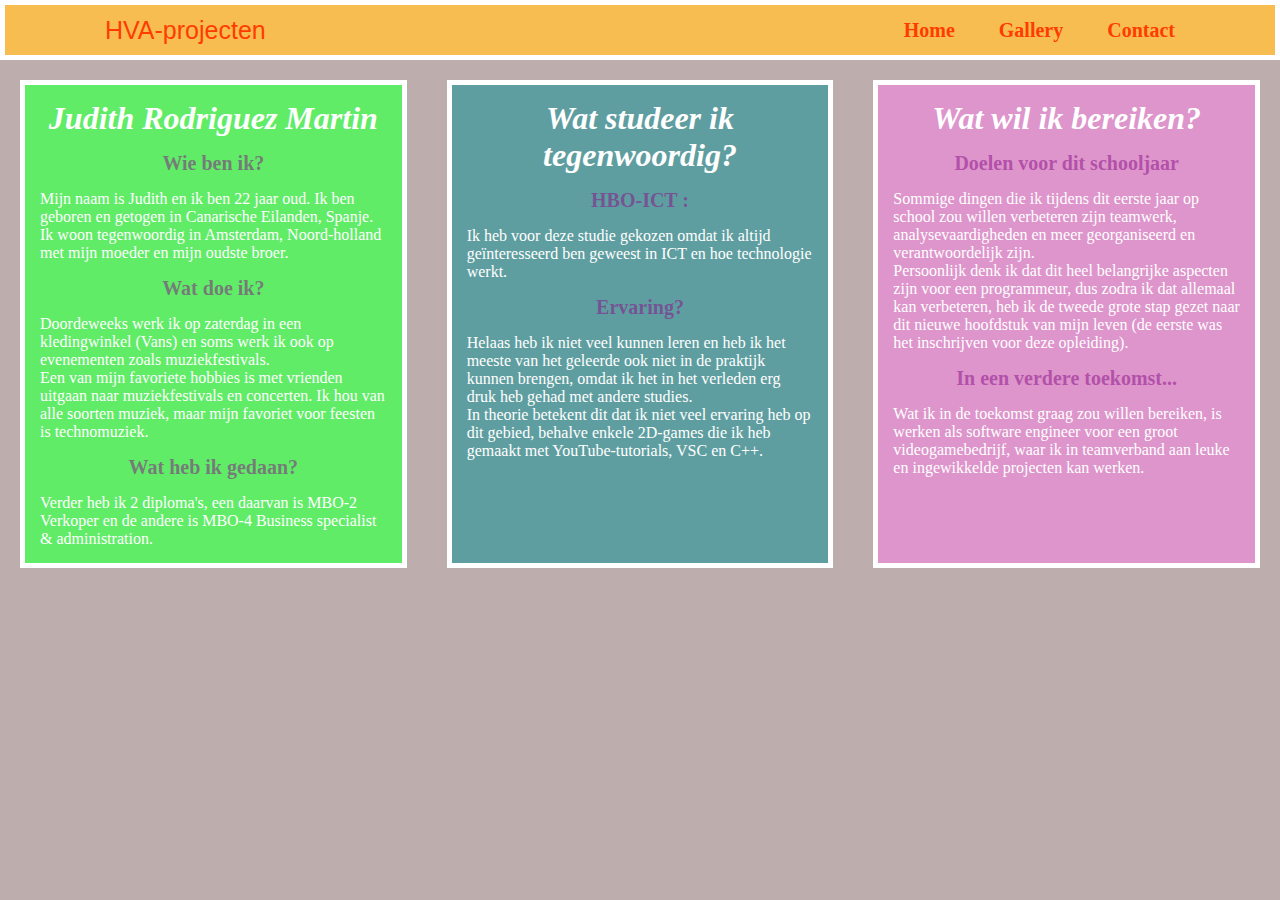
<file: index.html>
<!DOCTYPE html>
<html lang="en">
        <head>
        <meta charset="UTF-8">
        <meta name="viewport" content="width=device-width, initial-scale=1.0">
        <title>EigenWeb</title>
        <link rel="stylesheet" href="style.css">
        </head>
        <body>
            <div class="wrapper">
            <header class="header">
                <a href="#" class="logo">HVA-projecten</a>
                <nav class="navbar">
                <a href="index.html">Home</a>
                <a href="gallery.html">Gallery</a>
                <a href="contact.html">Contact</a>
                </nav>  
            </header>
        <div class="container">
            <div class="box1">
                <h1>Judith Rodriguez Martin</h1>
                <h4>Wie ben ik?</h4><p>Mijn naam is Judith en ik ben 22 jaar oud. Ik ben geboren en getogen in Canarische Eilanden, Spanje. <br> Ik woon tegenwoordig in Amsterdam, Noord-holland met mijn moeder en mijn oudste broer.<h4>Wat doe ik?</h4>Doordeweeks werk ik op zaterdag in een kledingwinkel (Vans) en soms werk ik ook op evenementen zoals muziekfestivals. <br> Een van mijn favoriete hobbies is met vrienden uitgaan naar muziekfestivals en concerten. Ik hou van alle soorten muziek, maar mijn favoriet voor feesten is technomuziek. <h4>Wat heb ik gedaan?</h4>Verder heb ik 2 diploma's, een daarvan is MBO-2 Verkoper en de andere is MBO-4 Business specialist & administration.<p>
            </div>
                <div class="box2">
                <h1>Wat studeer ik tegenwoordig?</h1>
                <h4>HBO-ICT :</h4>
                <p>Ik heb voor deze studie gekozen omdat ik altijd geïnteresseerd ben geweest in ICT en hoe technologie werkt. <h4>Ervaring?</h4> Helaas heb ik niet veel kunnen leren en heb ik het meeste van het geleerde ook niet in de praktijk kunnen brengen, omdat ik het in het verleden erg druk heb gehad met andere studies. <br> In theorie betekent dit dat ik niet veel ervaring heb op dit gebied, behalve enkele 2D-games die ik heb gemaakt met YouTube-tutorials, VSC en C++.</p>
                </div>
                <div class="box3">
                    <h1>Wat wil ik bereiken?</h1>
                    <h4>Doelen voor dit schooljaar</h4>
                    <p>Sommige dingen die ik tijdens dit eerste jaar op school zou willen verbeteren zijn teamwerk, analysevaardigheden en meer georganiseerd en verantwoordelijk zijn.<br>Persoonlijk denk ik dat dit heel belangrijke aspecten zijn voor een programmeur, dus zodra ik dat allemaal kan verbeteren, heb ik de tweede grote stap gezet naar dit nieuwe hoofdstuk van mijn leven (de eerste was het inschrijven voor deze opleiding).<h4>In een verdere toekomst...</h4>Wat ik in de toekomst graag zou willen bereiken, is werken als software engineer voor een groot videogamebedrijf, waar ik in teamverband aan leuke en ingewikkelde projecten kan werken.</p> 
                    </div>
                </div>
            </div>
        </body>
</html>
</file>
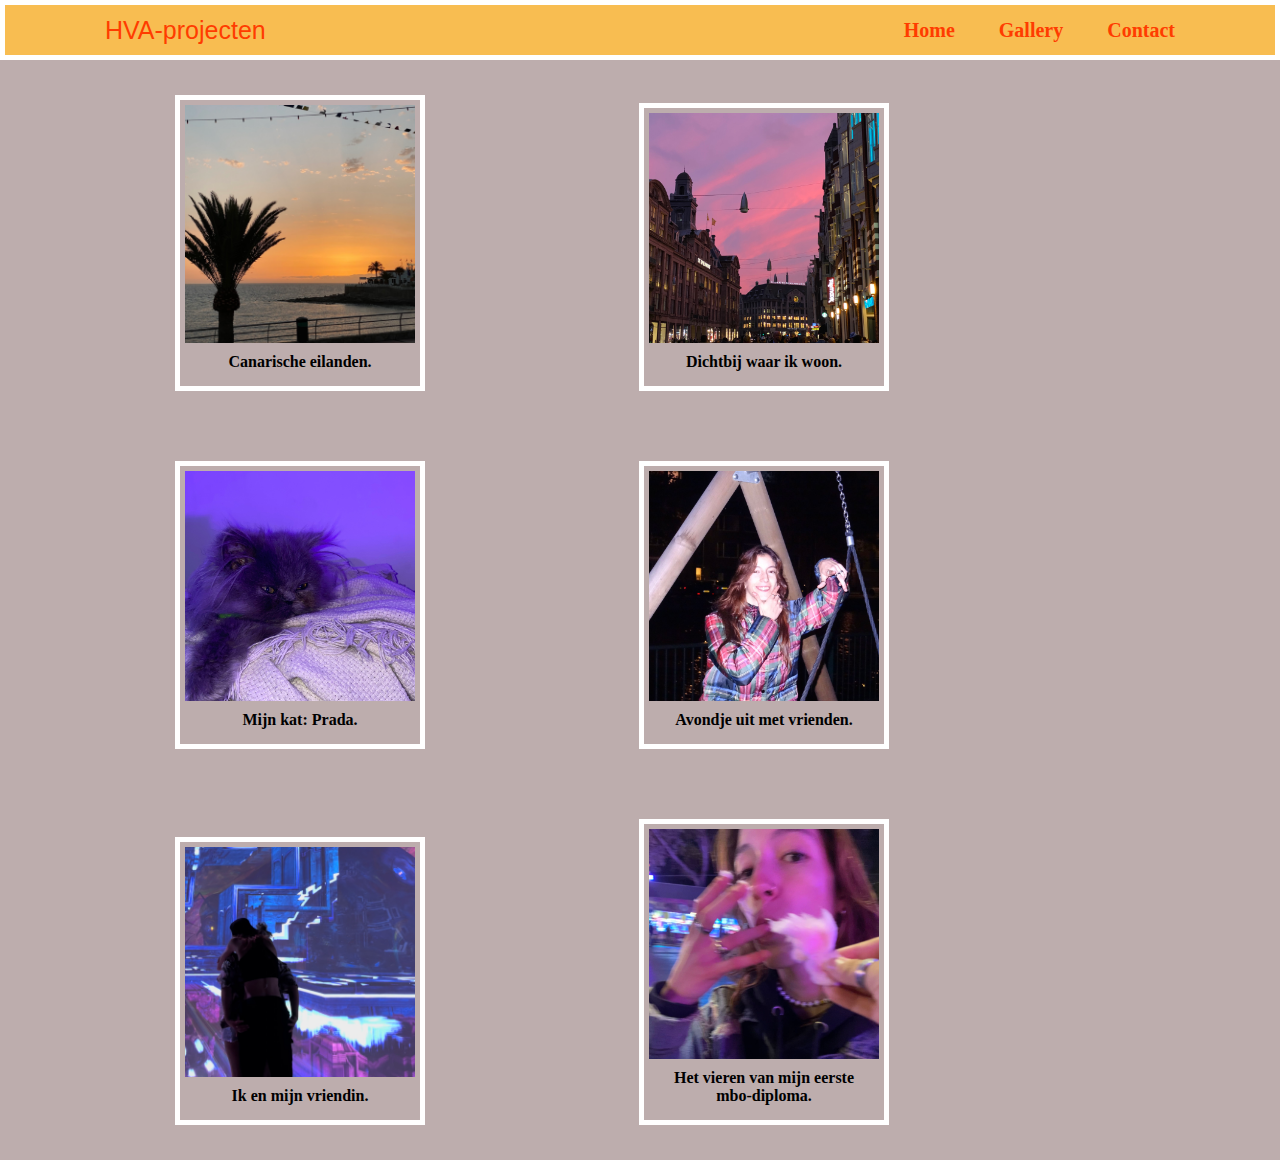
<file: gallery.html>
<head>
    <title>Gallery</title>
    <link rel="stylesheet" href="style.css">
</head>
<body>
    <div class="wrapper">
    <header class="header">
        <a href="#" class="logo">HVA-projecten</a>
        <nav class="navbar">
        <a href="index.html">Home</a>
        <a href="gallery.html">Gallery</a>
        <a href="contact.html">Contact</a>
        </nav>
        </header>
            <div class="gallery">
                <a target="_blank" href="images/IMG_8155.jpg">
                <img src="images/IMG_8155.jpg" alt="Canarische eilanden">
                </a>
                <div class="description">
                Canarische eilanden.
                </div>
            </div>
            <div class="gallery">   
                <a target="_blank" href="images/Ams.jpg">
                <img src="images/Ams.jpg" alt="Amsterdam">
                </a>
                <div class="description">
                Dichtbij waar ik woon.
                </div>
            </div>
            <div class="gallery">
                <a target="_blank" href="images/Cat.jpg">
                <img src="images/Cat.jpg" alt="Prada">
                </a>
                <div class="description">
                Mijn kat: Prada.
                </div>
            </div>
            <div class="gallery">
                <a target="_blank" href="images/cd700fbe-eba3-4157-ab99-577ed8889158_Original.jpg">
                <img src="images/cd700fbe-eba3-4157-ab99-577ed8889158_Original.jpg" alt="Foto van mij">
                </a>
                <div class="description">
                Avondje uit met vrienden.
                </div>
            </div>
            <div class="gallery">
                <a target="_blank" href="images/Girlfriend.jpg">
                <img src="images/Girlfriend.jpg" alt="vriendin">
                </a>
                <div class="description">
                Ik en mijn vriendin.
                </div>
            </div>
            <div class="gallery">
                <a target="_blank" href="images/IMG_6175_Original.jpg">
                <img src="images/IMG_6175_Original.jpg" alt="Foto van mij">
                </a>
                <div class="description">
                Het vieren van mijn eerste mbo-diploma.
                </div>
            </div>
        </div>
</body>
</file>
<file: style.css>
*{
    margin: 0;
    padding: 0;
    box-sizing: border-box;
    font-family: cursive;   
}
body{
    color:white;
    background-color: rgb(189, 173, 173);
    font-family: Arial, Helvetica, sans-serif;
    padding-top: 60px;
}
.header {
    position: fixed;
    border: 5px rgb(255, 255, 255) solid;
    top: 0;
    left: 0;
    height: 60px;
    width: 100%;
    padding: 20px 100px;
    background: rgb(248, 189, 81);
    display: flex;
    justify-content: space-between;
    align-items: center;
    z-index: 100;
}
.logo {
    font-size: 25px;
    font-family: 'Franklin Gothic Medium', 'Arial Narrow', Arial, sans-serif;
    color: rgb(255, 60, 0);
    text-decoration: none;
}
.navbar a{
    position: relative;
    font-size: 20px;
    color: rgb(255, 60, 0);
    font-family: cursive;
    text-decoration: none;
    font-weight: 700;
    margin-left: 40px;
}
.navbar a::before {
    content: '';
    position: absolute;
    top: 100%;
    left: 0;
    width: 0;
    height: 3px;
    background: rgb(255, 60, 0);
    transition: .3s;
}
.navbar a:hover::before{
    width: 100%;
}
.container {
    display: flex;
}
.container div{
    border: 5px white solid;
    padding: 15px;
    margin: 20px;
}
.container h1{
    text-align: center;
    font-family: cursive;
    font-style: italic;
}
.container h4{
    padding: 15px;
    font-family: cursive;
    font-size: 20px;
    color: rgba(138, 11, 138, 0.527);
    text-align: center;
}
.box1{
    background-color: rgb(96, 236, 103);
    width: 500px;
}
.box2{
    width: 500px;
    background-color: rgb(95, 158, 160);
}
.box3{
    width: 500px;
    background-color: rgb(221, 149, 203);
    margin-right: 15px;
}
.gallery {
    display: inline-block;
    border: 5px rgb(255, 255, 255) solid;
    margin: 35px 35px 35px 175px;
    padding: 5px;
    width: 250px;
}
.gallery .description{
    padding: 10px;
    text-align: center;
    color: rgb(0, 0, 0);
    font-weight: 700;
}
.gallery:hover{
    border: 4px solid rgba(39, 38, 38, 0.493);
}
.gallery img{
    width: 100%;
    height: auto;
}
ion-icon {
    border: 5px rgb(142, 235, 139) solid;
    border-radius: 25px;
    margin-top: 25px;
    margin-left: 300px;
    font-size: 100px;
    color: rgb(71, 255, 80);
}
ion-icon:hover{
    color: rgb(29, 150, 67);
}

@media (max-width: 600px) {
    .wrapper{
        width: 100%;
    }
}
</file>
